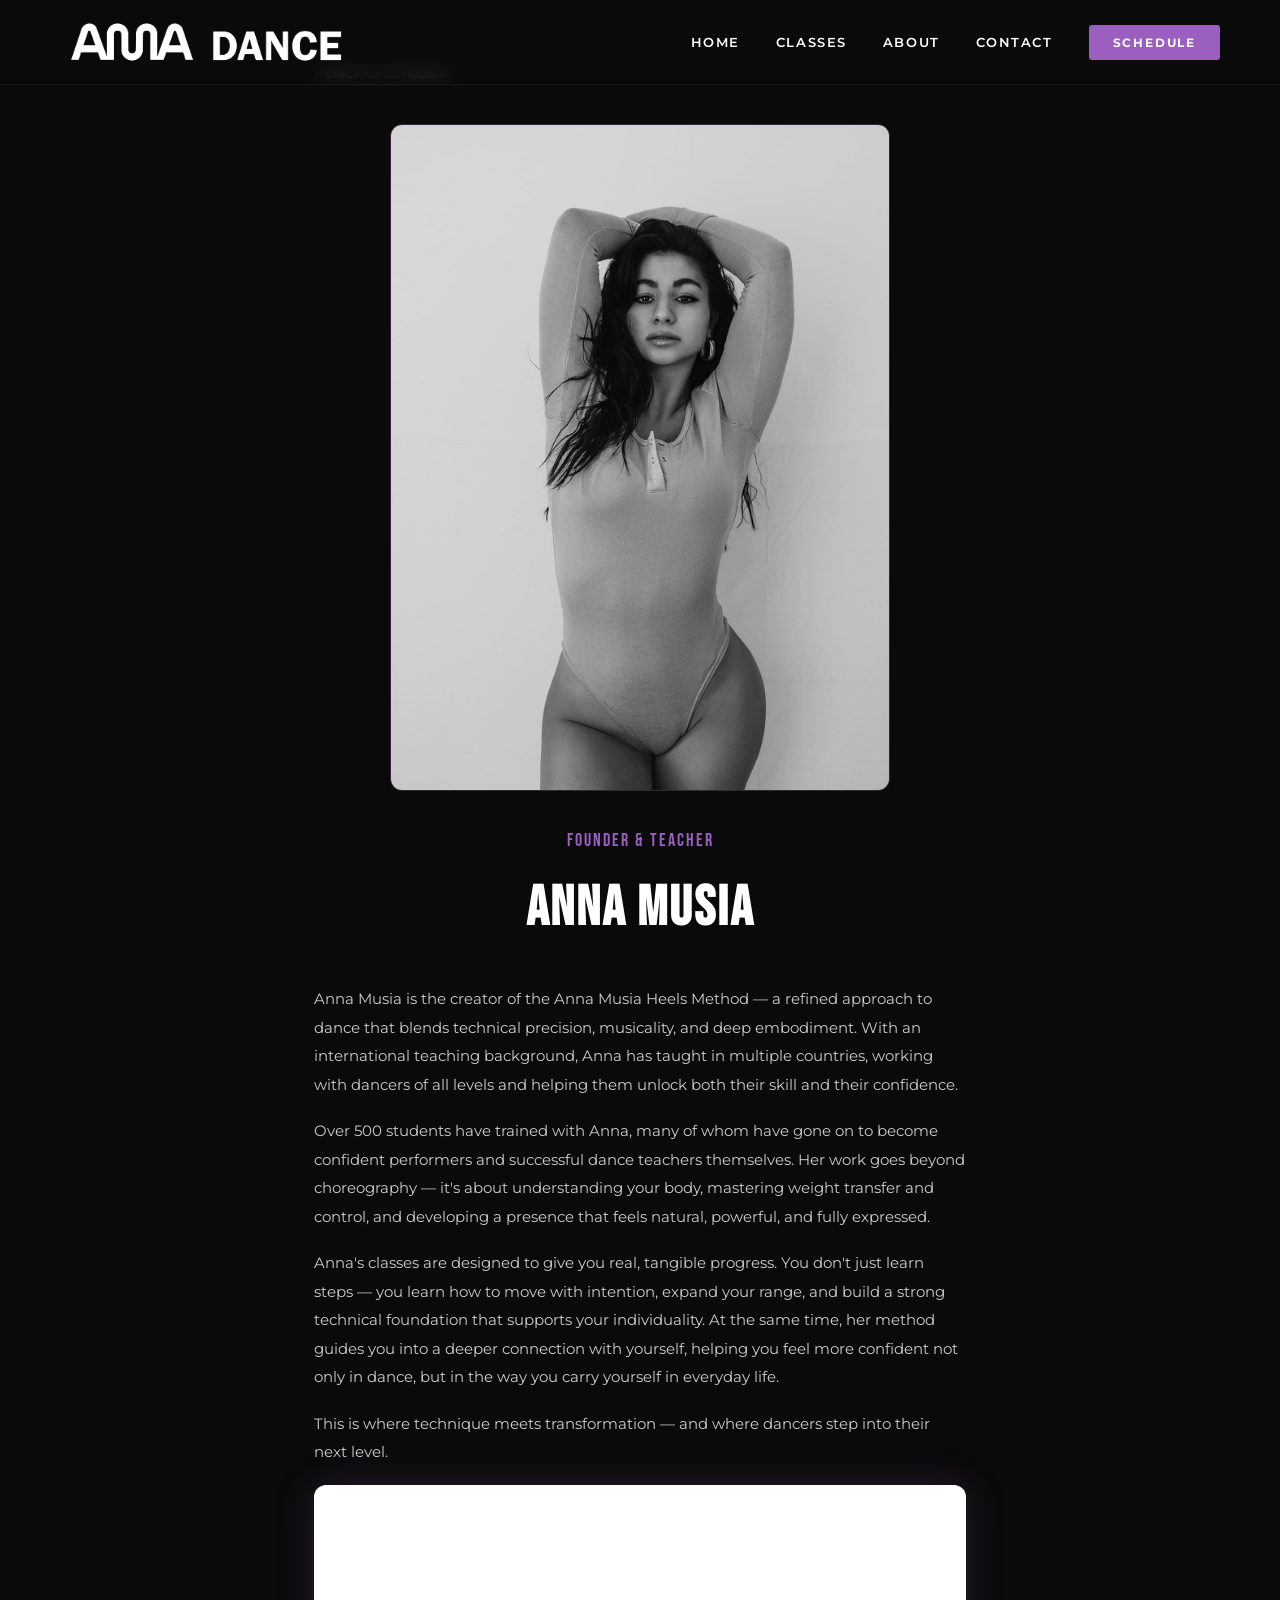
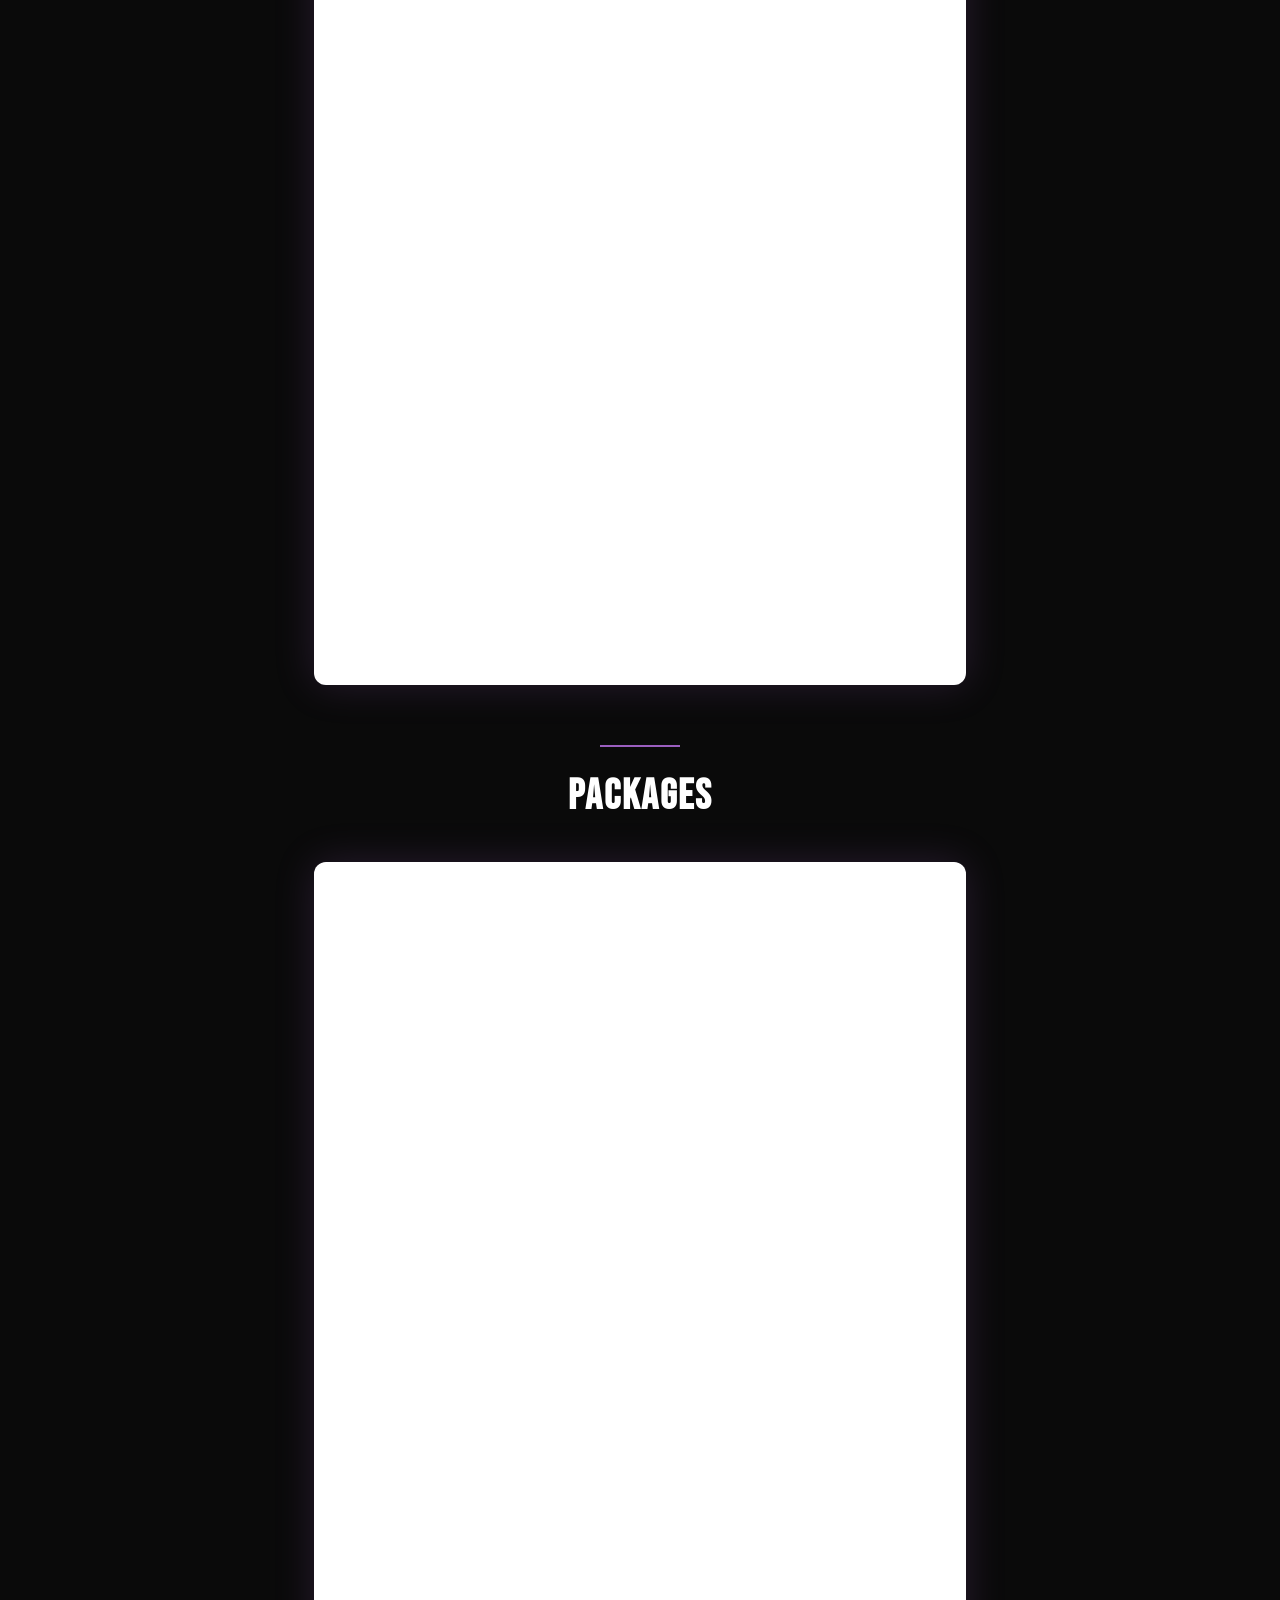
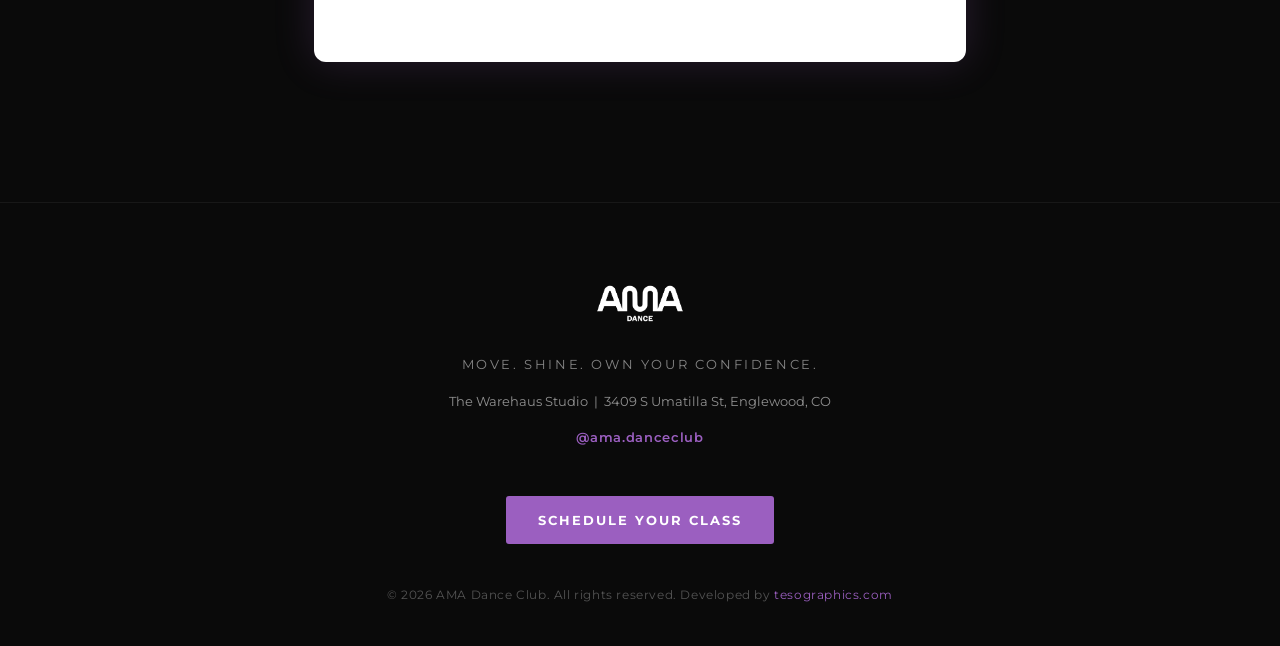
<file: anna.html>
<!DOCTYPE html>
<html lang="en">
<head>
  <!-- Google tag (gtag.js) -->
  <script async src="https://www.googletagmanager.com/gtag/js?id=G-9VJ9X3PDHH"></script>
  <script>
    window.dataLayer = window.dataLayer || [];
    function gtag(){dataLayer.push(arguments);}
    gtag('js', new Date());
    gtag('config', 'G-9VJ9X3PDHH');
  </script>
  <meta charset="UTF-8" />
  <meta name="viewport" content="width=device-width, initial-scale=1.0" />
  <meta name="description" content="Anna Musia — Founder & Teacher at AMA Dance Club. Book your class in Englewood, CO." />
  <title>Anna Musia | AMA Dance</title>
  <link rel="icon" type="image/png" href="assets/AMA LOGO WHITE.png" />
  <link rel="preconnect" href="https://fonts.googleapis.com" />
  <link rel="preconnect" href="https://fonts.gstatic.com" crossorigin />
  <link href="https://fonts.googleapis.com/css2?family=Bebas+Neue&family=Montserrat:wght@300;400;500;600;700&display=swap" rel="stylesheet" />
  <link rel="stylesheet" href="css/style.css" />
  <style>
    body { background: #0a0a0a; }
    .teacher-page {
      max-width: 700px;
      margin: 0 auto;
      padding: 60px 24px 80px;
    }
    .teacher-back {
      display: inline-block;
      font-family: 'Montserrat', sans-serif;
      font-size: 14px;
      color: #fff;
      text-decoration: none;
      margin-bottom: 40px;
      opacity: 0.7;
      transition: opacity 0.2s;
    }
    .teacher-back:hover { opacity: 1; }
    .teacher-page-photo {
      width: 100%;
      max-width: 500px;
      display: block;
      margin: 0 auto 36px;
      border-radius: 12px;
      object-fit: cover;
      object-position: center top;
      aspect-ratio: 3 / 4;
      border: 1px solid rgba(155, 95, 192, 0.3);
    }
    .teacher-page-label {
      font-family: 'Bebas Neue', sans-serif;
      color: #9b5fc0;
      font-size: 18px;
      letter-spacing: 2px;
      margin: 0 0 8px;
      text-align: center;
    }
    .teacher-page-name {
      font-family: 'Bebas Neue', sans-serif;
      color: #fff;
      font-size: 56px;
      margin: 0 0 32px;
      text-align: center;
      letter-spacing: 2px;
    }
    .teacher-page-bio {
      font-family: 'Montserrat', sans-serif;
      color: #ccc;
      font-size: 15px;
      line-height: 1.9;
      margin: 0 0 18px;
    }
    .teacher-page-divider {
      width: 80px;
      height: 2px;
      background: #9b5fc0;
      margin: 48px auto 16px;
    }
    .teacher-page-section-title {
      font-family: 'Bebas Neue', sans-serif;
      color: #fff;
      font-size: 42px;
      text-align: center;
      margin: 0 0 32px;
      letter-spacing: 2px;
    }
    .embed-wrap {
      background: #fff;
      border-radius: 12px;
      overflow: hidden;
      box-shadow: 0 0 40px rgba(155, 95, 192, 0.2);
      margin-bottom: 60px;
    }
    @media (max-width: 640px) {
      .teacher-page-name { font-size: 40px; }
      .teacher-page-section-title { font-size: 32px; }
    }
  </style>
</head>
<body>

  <!-- NAVBAR -->
  <nav class="navbar" id="navbar">
    <a class="nav-logo" href="index.html">
      <img src="assets/AMA LOGO WHITE 1line.png" alt="AMA Dance" class="logo-desktop">
      <img src="assets/AMA LOGO WHITE.png" alt="AMA Dance" class="logo-mobile">
    </a>
    <ul class="nav-links" id="navLinks">
      <li><a href="index.html#home">Home</a></li>
      <li><a href="index.html#classes">Classes</a></li>
      <li><a href="index.html#about">About</a></li>
      <li><a href="index.html#contact">Contact</a></li>
      <li><a href="schedule.html" class="btn-schedule">Schedule</a></li>
    </ul>
    <div class="hamburger" id="hamburger" aria-label="Open menu" role="button" tabindex="0">
      <span></span>
      <span></span>
      <span></span>
    </div>
  </nav>

  <!-- CONTENT -->
  <div class="teacher-page">
    <a href="schedule.html" class="teacher-back">← Back to Schedule</a>

    <img src="assets/media/founder-a.jpeg" alt="Anna Musia" class="teacher-page-photo" />

    <p class="teacher-page-label">FOUNDER &amp; TEACHER</p>
    <h1 class="teacher-page-name">ANNA MUSIA</h1>

    <p class="teacher-page-bio">Anna Musia is the creator of the Anna Musia Heels Method — a refined approach to dance that blends technical precision, musicality, and deep embodiment. With an international teaching background, Anna has taught in multiple countries, working with dancers of all levels and helping them unlock both their skill and their confidence.</p>
    <p class="teacher-page-bio">Over 500 students have trained with Anna, many of whom have gone on to become confident performers and successful dance teachers themselves. Her work goes beyond choreography — it's about understanding your body, mastering weight transfer and control, and developing a presence that feels natural, powerful, and fully expressed.</p>
    <p class="teacher-page-bio">Anna's classes are designed to give you real, tangible progress. You don't just learn steps — you learn how to move with intention, expand your range, and build a strong technical foundation that supports your individuality. At the same time, her method guides you into a deeper connection with yourself, helping you feel more confident not only in dance, but in the way you carry yourself in everyday life.</p>
    <p class="teacher-page-bio">This is where technique meets transformation — and where dancers step into their next level.</p>

    <div class="embed-wrap">
      <iframe src="https://app.acuityscheduling.com/schedule.php?owner=38495537&calendarID=13605574&ref=embedded_csp" title="Schedule Appointment" width="100%" height="800" frameBorder="0" allow="payment" style="display:block;"></iframe>
      <script src="https://embed.acuityscheduling.com/js/embed.js" type="text/javascript"></script>
    </div>

    <div class="teacher-page-divider"></div>
    <h2 class="teacher-page-section-title">PACKAGES</h2>
    <div class="embed-wrap">
      <iframe src="https://app.acuityscheduling.com/catalog.php?owner=38495537" width="100%" height="800" frameBorder="0" allow="payment" style="display:block;"></iframe>
      <script src="https://embed.acuityscheduling.com/js/embed.js" type="text/javascript"></script>
    </div>
  </div>

  <!-- FOOTER -->
  <footer class="footer">
    <img src="assets/AMA LOGO WHITE.png" alt="AMA Dance" class="footer-logo" />
    <p class="footer-tagline">Move. Shine. Own Your Confidence.</p>
    <p class="footer-location">The Warehaus Studio &nbsp;|&nbsp; 3409 S Umatilla St, Englewood, CO</p>
    <a href="https://www.instagram.com/ama.danceclub/" target="_blank" rel="noopener noreferrer" class="footer-ig">@ama.danceclub</a>
    <br />
    <a href="schedule.html" class="btn btn-primary" style="margin-top:20px;">Schedule Your Class</a>
    <p class="footer-copy">© 2026 AMA Dance Club. All rights reserved. Developed by <a href="https://tesographics.com" target="_blank" rel="noopener noreferrer" style="color:#9b5fc0;">tesographics.com</a></p>
  </footer>

  <script src="js/main.js"></script>
</body>
</html>
</file>
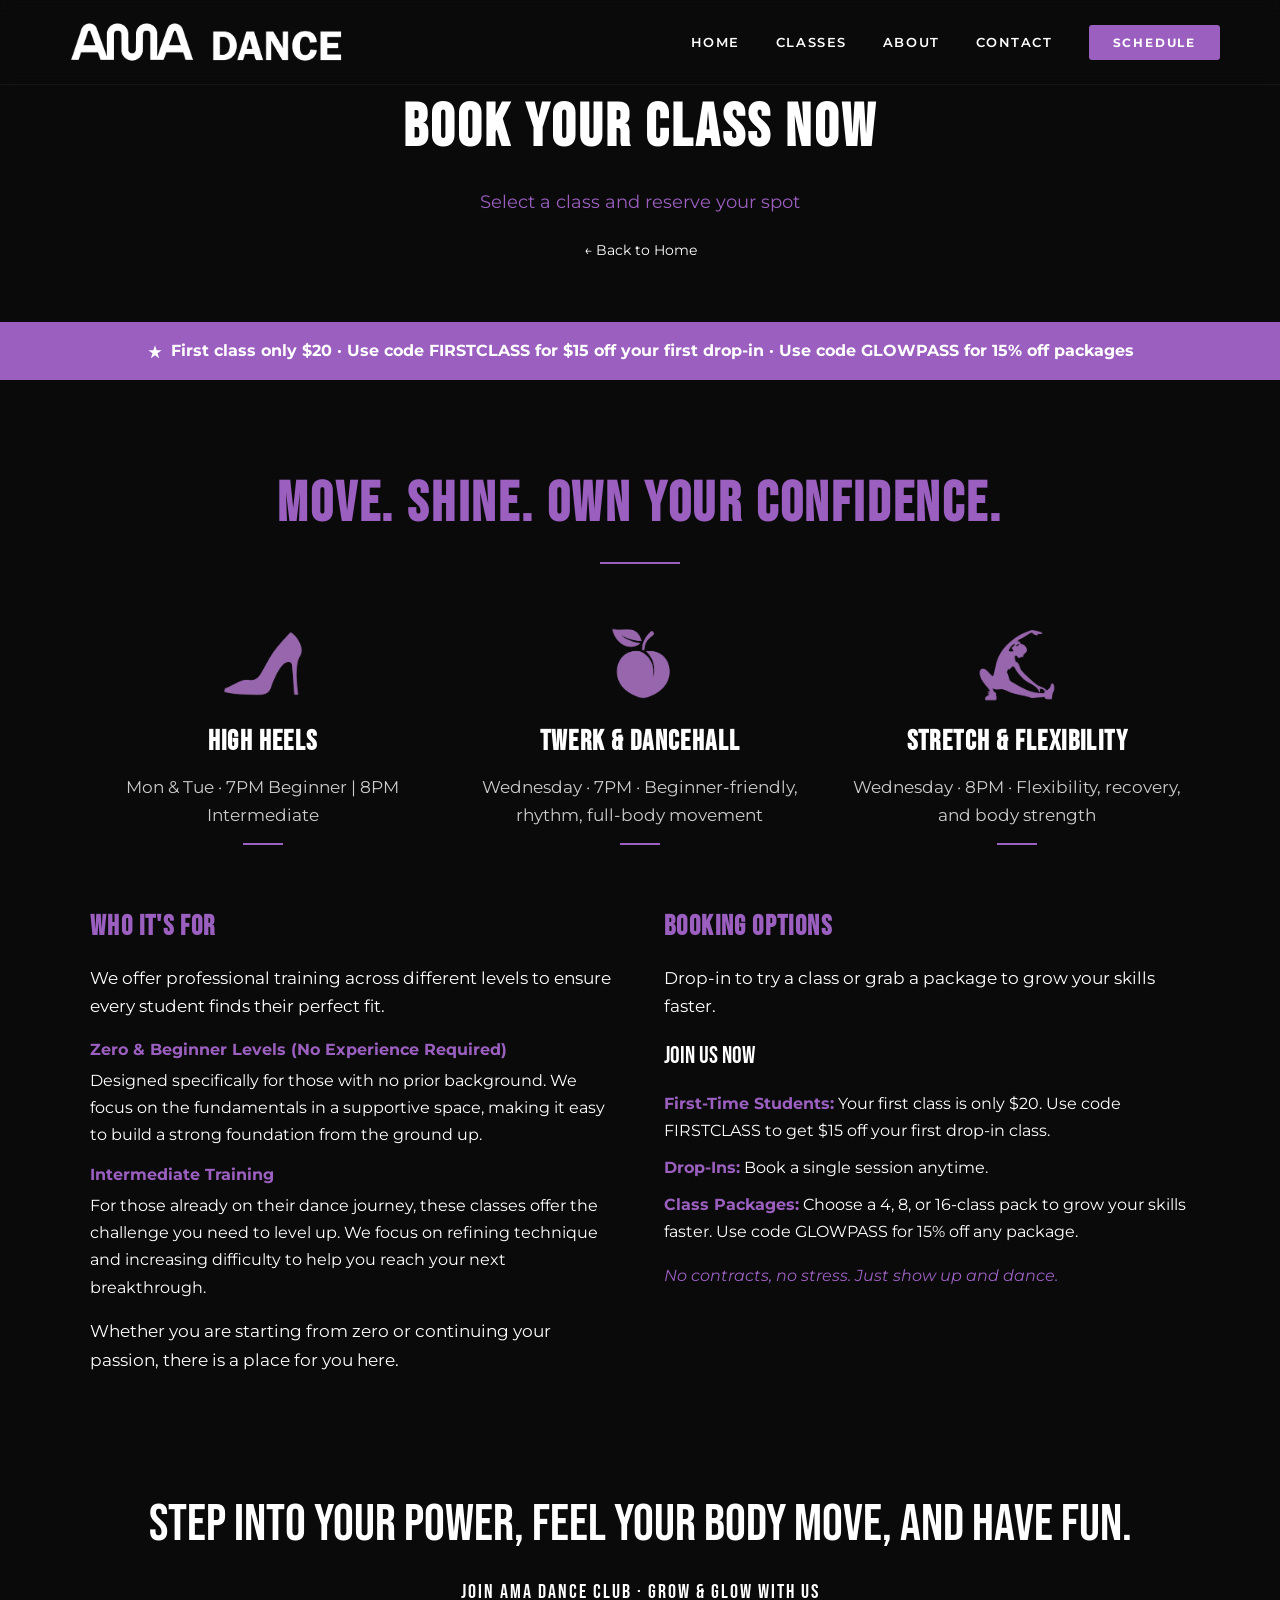
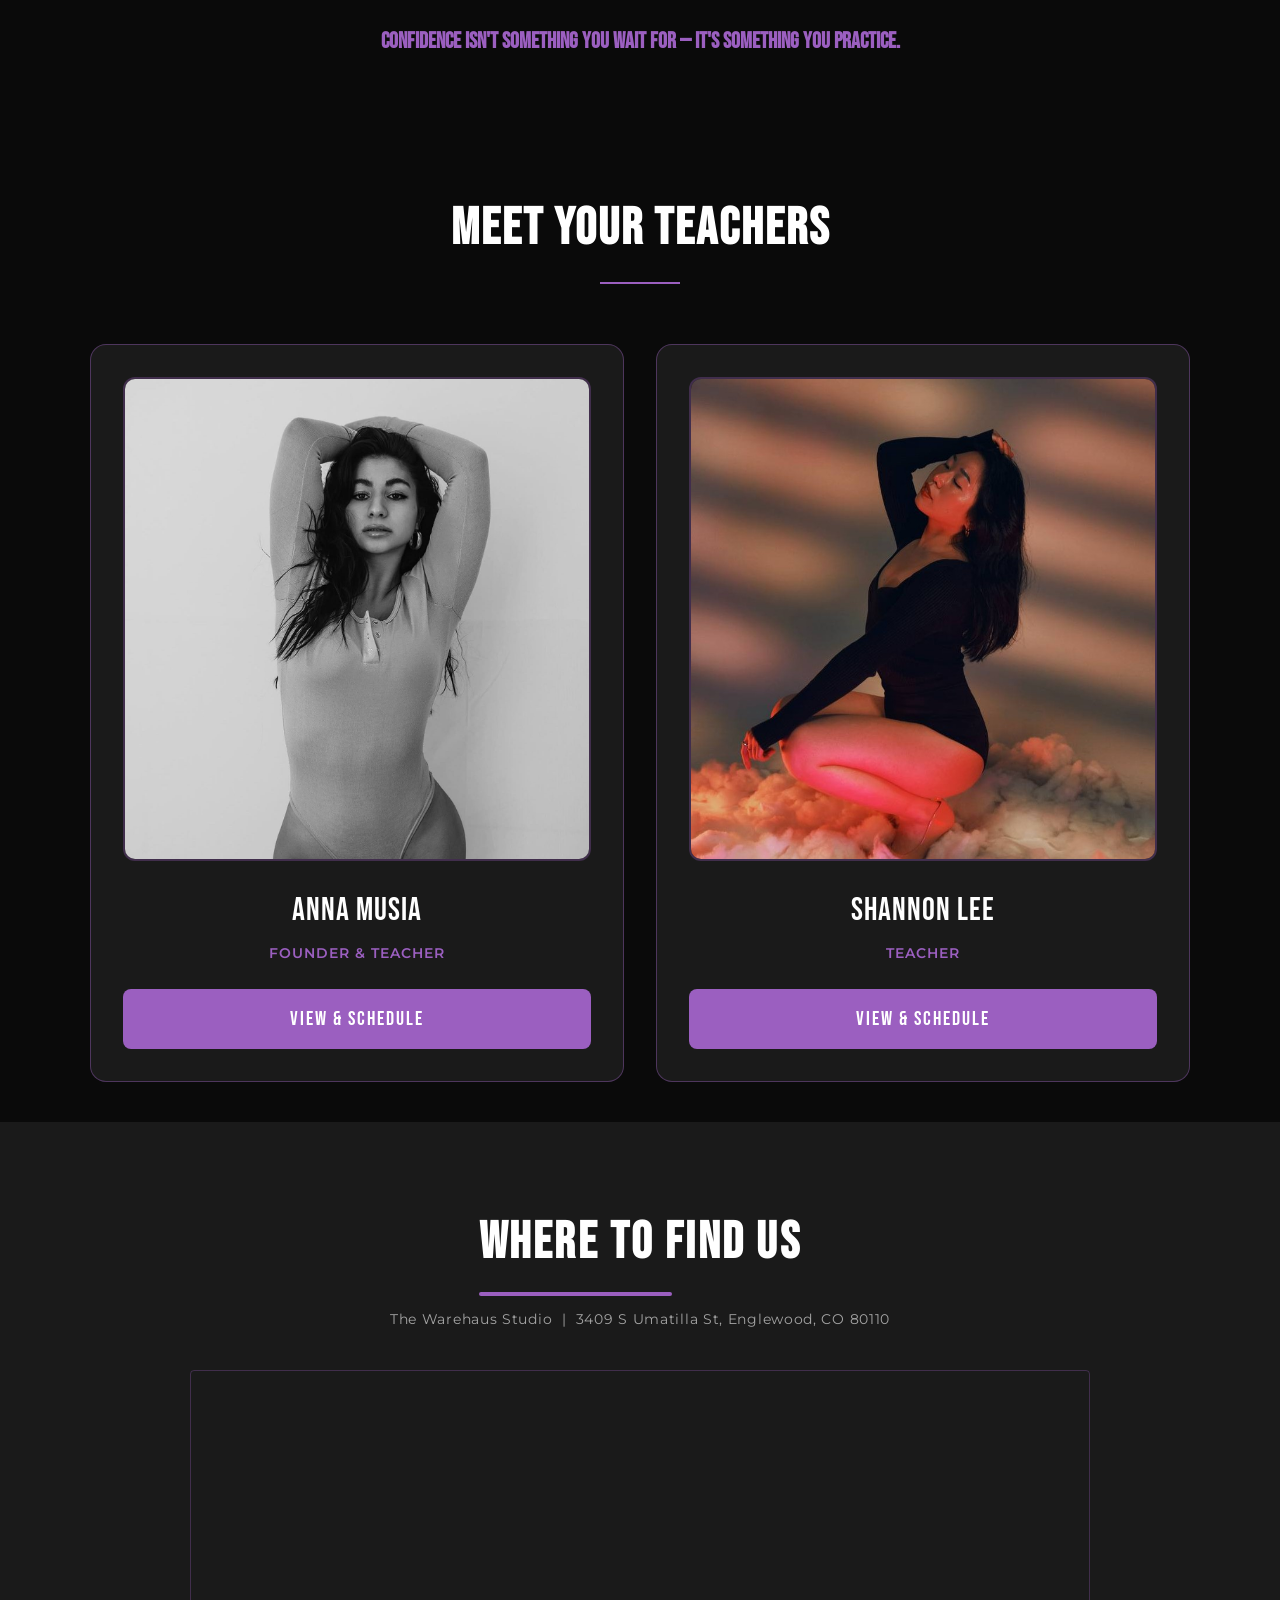
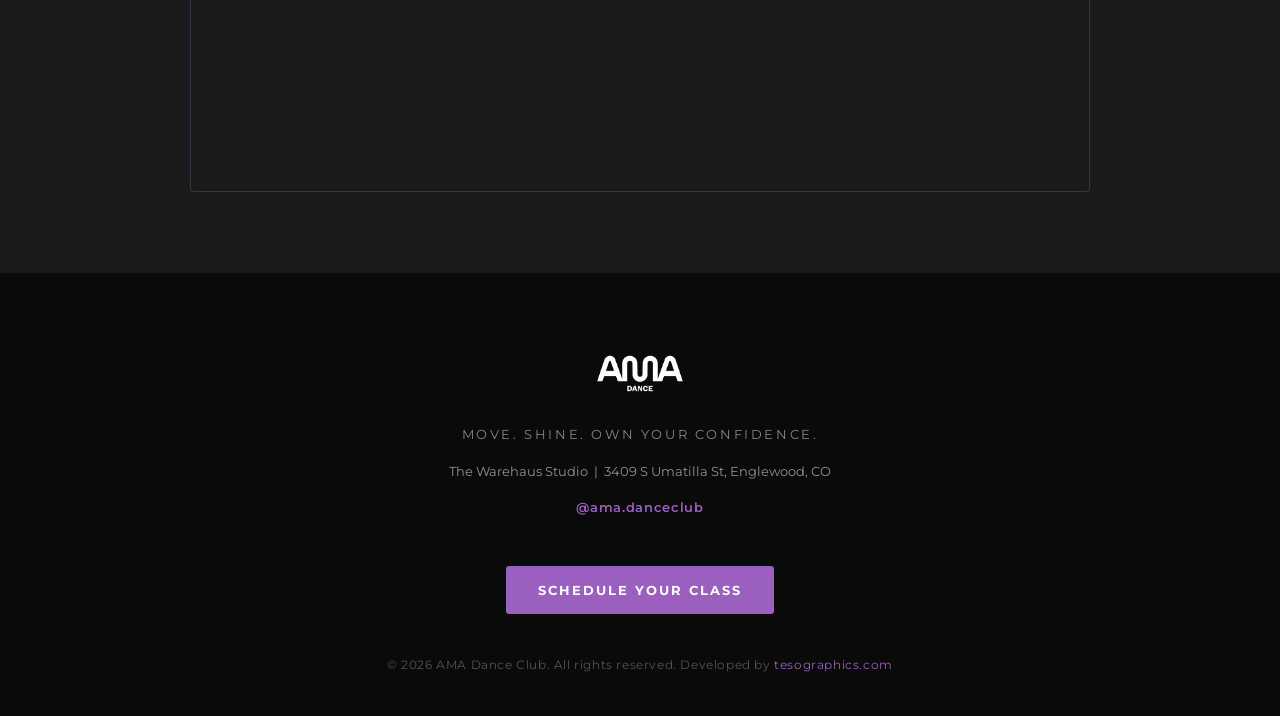
<file: schedule.html>
<!DOCTYPE html>
<html lang="en">
<head>
  <!-- Google tag (gtag.js) -->
  <script async src="https://www.googletagmanager.com/gtag/js?id=G-9VJ9X3PDHH"></script>
  <script>
    window.dataLayer = window.dataLayer || [];
    function gtag(){dataLayer.push(arguments);}
    gtag('js', new Date());
    gtag('config', 'G-9VJ9X3PDHH');
  </script>
  <meta charset="UTF-8" />
  <meta name="viewport" content="width=device-width, initial-scale=1.0" />
  <meta name="description" content="AMA Dance Schedule & Pricing — Book your High Heels, Twerk, Dancehall or Stretch class in Englewood, CO." />
  <title>Schedule & Pricing | AMA Dance</title>
  <link rel="icon" type="image/png" href="assets/AMA LOGO WHITE.png" />
  <link rel="preconnect" href="https://fonts.googleapis.com" />
  <link rel="preconnect" href="https://fonts.gstatic.com" crossorigin />
  <link href="https://fonts.googleapis.com/css2?family=Bebas+Neue&family=Montserrat:wght@300;400;500;600;700&display=swap" rel="stylesheet" />
  <link rel="stylesheet" href="css/style.css" />
</head>
<body>

  <!-- ========================
       NAVBAR
  ========================= -->
  <nav class="navbar" id="navbar">
    <a class="nav-logo" href="index.html">
      <img src="assets/AMA LOGO WHITE 1line.png" alt="AMA Dance" class="logo-desktop">
      <img src="assets/AMA LOGO WHITE.png" alt="AMA Dance" class="logo-mobile">
    </a>
    <ul class="nav-links" id="navLinks">
      <li><a href="index.html#home">Home</a></li>
      <li><a href="index.html#classes">Classes</a></li>
      <li><a href="index.html#about">About</a></li>
      <li><a href="index.html#contact">Contact</a></li>
      <li><a href="schedule.html" class="btn-schedule">Schedule</a></li>
    </ul>
    <div class="hamburger" id="hamburger" aria-label="Open menu" role="button" tabindex="0">
      <span></span>
      <span></span>
      <span></span>
    </div>
  </nav>

  <!-- ========================
       HERO SECTION
  ========================= -->
  <div style="background:#0a0a0a; text-align:center; padding:80px 20px 60px;">
    <h1 style="font-family:'Bebas Neue',sans-serif; color:#fff; font-size:60px; margin:0 0 12px;">BOOK YOUR CLASS NOW</h1>
    <p style="font-family:'Montserrat',sans-serif; color:#9b5fc0; font-size:18px; margin:0 0 20px;">Select a class and reserve your spot</p>
    <a href="index.html" style="font-family:'Montserrat',sans-serif; color:#fff; font-size:14px; text-decoration:none;">← Back to Home</a>
  </div>

  <!-- ========================
       PROMO BANNER
  ========================= -->
  <div style="background:#9b5fc0; text-align:center; padding:16px 20px;">
    <p style="font-family:'Montserrat',sans-serif; color:#fff; font-weight:700; font-size:16px; margin:0;"><svg xmlns="http://www.w3.org/2000/svg" viewBox="0 0 24 24" width="16" height="16" fill="white" style="vertical-align:middle; margin-right:8px;">
  <path d="M12 2l2.4 7.4H22l-6.2 4.5 2.4 7.4L12 17l-6.2 4.3 2.4-7.4L2 9.4h7.6z"/>
</svg>First class only $20 · Use code FIRSTCLASS for $15 off your first drop-in · Use code GLOWPASS for 15% off packages</p>
  </div>

  <!-- ========================
       INFO SECTION
  ========================= -->
  <style>
    .info-tagline { font-size: 56px; }
    .info-col-title { font-size: 28px; }
    .info-col-body { font-size: 17px; }
    .info-row3-title { font-size: 28px; }
    .info-row3-body { font-size: 17px; }
    .info-closing-large { font-size: 52px; }
    @media (max-width: 640px) {
      .info-tagline { font-size: 36px; }
      .info-col-title { font-size: 22px; }
      .info-col-body { font-size: 15px; }
      .info-row3-title { font-size: 22px; }
      .info-row3-body { font-size: 15px; }
      .info-closing-large { font-size: 32px; }
    }
  </style>

  <section style="background:#0a0a0a; padding:80px 40px;">
    <div style="max-width:1100px; margin:0 auto;">

      <!-- Row 1: Tagline -->
      <div style="text-align:center; margin-bottom:60px;">
        <h2 class="info-tagline" style="font-family:'Bebas Neue',sans-serif; color:#9b5fc0; margin:0 0 12px;">Move. Shine. Own Your Confidence.</h2>
        <div style="width:80px; height:2px; background:#9b5fc0; margin:0 auto;"></div>
      </div>

      <!-- Row 2: Three class columns -->
      <div style="display:flex; gap:32px; margin-bottom:60px; flex-wrap:wrap;">

        <div style="flex:1; min-width:220px; text-align:center;">
          <div style="margin-bottom:16px; display:flex; justify-content:center;">
            <img src="assets/HIGH HEELS.png" alt="High Heels" class="class-icon">
          </div>
          <h3 class="info-col-title" style="font-family:'Bebas Neue',sans-serif; color:#fff; margin:0 0 10px;">HIGH HEELS</h3>
          <p class="info-col-body" style="font-family:'Montserrat',sans-serif; font-weight:400; color:#ccc; margin:0 0 14px;">Mon &amp; Tue · 7PM Beginner | 8PM Intermediate</p>
          <div style="width:40px; height:2px; background:#9b5fc0; margin:0 auto;"></div>
        </div>

        <div style="flex:1; min-width:220px; text-align:center;">
          <div style="margin-bottom:16px; display:flex; justify-content:center;">
            <img src="assets/TWERK & DANCEHALL.png" alt="Twerk and Dancehall" class="class-icon">
          </div>
          <h3 class="info-col-title" style="font-family:'Bebas Neue',sans-serif; color:#fff; margin:0 0 10px;">TWERK &amp; DANCEHALL</h3>
          <p class="info-col-body" style="font-family:'Montserrat',sans-serif; font-weight:400; color:#ccc; margin:0 0 14px;">Wednesday · 7PM · Beginner-friendly, rhythm, full-body movement</p>
          <div style="width:40px; height:2px; background:#9b5fc0; margin:0 auto;"></div>
        </div>

        <div style="flex:1; min-width:220px; text-align:center;">
          <div style="margin-bottom:16px; display:flex; justify-content:center;">
            <img src="assets/STRETCH & FLEXIBILITY.png" alt="Stretch and Flexibility" class="class-icon">
          </div>
          <h3 class="info-col-title" style="font-family:'Bebas Neue',sans-serif; color:#fff; margin:0 0 10px;">STRETCH &amp; FLEXIBILITY</h3>
          <p class="info-col-body" style="font-family:'Montserrat',sans-serif; font-weight:400; color:#ccc; margin:0 0 14px;">Wednesday · 8PM · Flexibility, recovery, and body strength</p>
          <div style="width:40px; height:2px; background:#9b5fc0; margin:0 auto;"></div>
        </div>

      </div>

      <!-- Row 3: Two columns -->
      <div style="display:flex; gap:48px; margin-bottom:60px; flex-wrap:wrap;">

        <div style="flex:1; min-width:240px;">
          <h4 class="info-row3-title" style="font-family:'Bebas Neue',sans-serif; color:#9b5fc0; margin:0 0 14px;">WHO IT'S FOR</h4>
          <p class="info-row3-body" style="font-family:'Montserrat',sans-serif; font-weight:400; color:#fff; line-height:1.7; margin:0 0 16px;">We offer professional training across different levels to ensure every student finds their perfect fit.</p>
          <ul style="list-style:none; padding:0; margin:0 0 16px;">
            <li style="margin-bottom:14px;">
              <span style="font-family:'Montserrat',sans-serif; font-weight:700; color:#9b5fc0;">Zero &amp; Beginner Levels (No Experience Required)</span>
              <p style="font-family:'Montserrat',sans-serif; font-weight:400; color:#fff; line-height:1.7; margin:4px 0 0;">Designed specifically for those with no prior background. We focus on the fundamentals in a supportive space, making it easy to build a strong foundation from the ground up.</p>
            </li>
            <li style="margin-bottom:14px;">
              <span style="font-family:'Montserrat',sans-serif; font-weight:700; color:#9b5fc0;">Intermediate Training</span>
              <p style="font-family:'Montserrat',sans-serif; font-weight:400; color:#fff; line-height:1.7; margin:4px 0 0;">For those already on their dance journey, these classes offer the challenge you need to level up. We focus on refining technique and increasing difficulty to help you reach your next breakthrough.</p>
            </li>
          </ul>
          <p class="info-row3-body" style="font-family:'Montserrat',sans-serif; font-weight:400; color:#fff; line-height:1.7; margin:0;">Whether you are starting from zero or continuing your passion, there is a place for you here.</p>
        </div>

        <div style="flex:1; min-width:240px;">
          <h4 class="info-row3-title" style="font-family:'Bebas Neue',sans-serif; color:#9b5fc0; margin:0 0 14px;">BOOKING OPTIONS</h4>
          <p class="info-row3-body" style="font-family:'Montserrat',sans-serif; font-weight:400; color:#fff; line-height:1.7; margin:0 0 16px;">Drop-in to try a class or grab a package to grow your skills faster.</p>
          <p style="font-family:'Bebas Neue',sans-serif; color:#fff; font-size:24px; margin:0 0 14px;">JOIN US NOW</p>
          <ul style="list-style:none; padding:0; margin:0 0 16px;">
            <li style="margin-bottom:10px; font-family:'Montserrat',sans-serif; color:#fff; line-height:1.7;">
              <span style="font-weight:700; color:#9b5fc0;">First-Time Students:</span> Your first class is only $20. Use code FIRSTCLASS to get $15 off your first drop-in class.
            </li>
            <li style="margin-bottom:10px; font-family:'Montserrat',sans-serif; color:#fff; line-height:1.7;">
              <span style="font-weight:700; color:#9b5fc0;">Drop-Ins:</span> Book a single session anytime.
            </li>
            <li style="margin-bottom:10px; font-family:'Montserrat',sans-serif; color:#fff; line-height:1.7;">
              <span style="font-weight:700; color:#9b5fc0;">Class Packages:</span> Choose a 4, 8, or 16-class pack to grow your skills faster. Use code GLOWPASS for 15% off any package.
            </li>
          </ul>
          <p style="font-family:'Montserrat',sans-serif; font-style:italic; color:#9b5fc0; line-height:1.7; margin:0;">No contracts, no stress. Just show up and dance.</p>
        </div>

      </div>

      <!-- Row 4: Closing statement -->
      <div style="background:#0a0a0a; text-align:center; padding:48px 20px; margin:0 -40px -80px;">
        <p class="info-closing-large" style="font-family:'Bebas Neue',sans-serif; color:#fff; margin:0 0 10px;">Step into your power, feel your body move, and have fun.</p>
        <p style="font-family:'Bebas Neue',sans-serif; color:#fff; font-size:20px; letter-spacing:2px; margin:0 0 16px;">JOIN AMA DANCE CLUB · GROW &amp; GLOW WITH US</p>
        <p style="font-family:'Bebas Neue',sans-serif; color:#9b5fc0; font-size:22px; font-weight:700; margin:0;">CONFIDENCE ISN'T SOMETHING YOU WAIT FOR — IT'S SOMETHING YOU PRACTICE.</p>
      </div>

    </div>
  </section>

  <!-- ========================
       MEET YOUR TEACHERS
  ========================= -->
  <style>
    .teachers-section {
      background: #0a0a0a;
      padding: 80px 40px 40px;
    }
    .teachers-title {
      font-family: 'Bebas Neue', sans-serif;
      color: #fff;
      font-size: 52px;
      text-align: center;
      margin: 0 0 12px;
      letter-spacing: 2px;
    }
    .teachers-divider {
      width: 80px;
      height: 2px;
      background: #9b5fc0;
      margin: 0 auto 60px;
    }
    .teachers-grid {
      display: flex;
      gap: 32px;
      max-width: 1100px;
      margin: 0 auto;
      flex-wrap: wrap;
    }
    .teacher-card {
      flex: 1;
      min-width: 280px;
      background: #1a1a1a;
      border: 1px solid rgba(155, 95, 192, 0.4);
      border-radius: 16px;
      overflow: visible;
      display: flex;
      flex-direction: column;
    }
    .teacher-card-inner {
      padding: 32px;
    }
    .teacher-photo-wrap {
      width: 100%;
      overflow: hidden;
      border-radius: 12px;
      margin-bottom: 24px;
      border: 2px solid rgba(155, 95, 192, 0.3);
      transition: box-shadow 0.3s ease;
    }
    .teacher-photo-wrap:hover {
      box-shadow: 0 0 20px rgba(155, 95, 192, 0.5);
    }
    .teacher-photo-wrap img {
      width: 100%;
      height: 480px;
      object-fit: cover;
      object-position: center top;
      display: block;
    }
    .teacher-name {
      font-family: 'Bebas Neue', sans-serif;
      color: #fff;
      font-size: 32px;
      margin: 0 0 6px;
      letter-spacing: 1px;
      text-align: center;
    }
    .teacher-label {
      font-family: 'Montserrat', sans-serif;
      color: #9b5fc0;
      font-size: 14px;
      font-weight: 600;
      text-transform: uppercase;
      letter-spacing: 1px;
      margin: 0 0 20px;
      text-align: center;
    }
    .teacher-bio {
      font-family: 'Montserrat', sans-serif;
      color: #ccc;
      font-size: 14px;
      line-height: 1.8;
      margin: 0 0 12px;
    }
    .teacher-btn {
      display: block;
      width: 100%;
      padding: 14px;
      background: #9b5fc0;
      color: #fff;
      font-family: 'Bebas Neue', sans-serif;
      font-size: 20px;
      letter-spacing: 2px;
      text-align: center;
      border: none;
      border-radius: 8px;
      cursor: pointer;
      margin-top: 24px;
      text-decoration: none;
      transition: background 0.2s ease;
    }
    .teacher-btn:hover {
      background: #7d4aa0;
    }
    @media (max-width: 640px) {
      .teachers-section { padding: 60px 20px 30px; }
      .teachers-title { font-size: 36px; }
    }
  </style>

  <section class="teachers-section">
    <h2 class="teachers-title">MEET YOUR TEACHERS</h2>
    <div class="teachers-divider"></div>
    <div class="teachers-grid">

      <!-- Anna's Card -->
      <div class="teacher-card">
        <div class="teacher-card-inner">
          <div class="teacher-photo-wrap">
            <img src="assets/media/anna-teacher.jpeg" alt="Anna Musia" />
          </div>
          <p class="teacher-name">Anna Musia</p>
          <p class="teacher-label">Founder &amp; Teacher</p>
          <a href="anna.html" class="teacher-btn">VIEW &amp; SCHEDULE</a>
        </div>
      </div>

      <!-- Shannon's Card -->
      <div class="teacher-card">
        <div class="teacher-card-inner">
          <div class="teacher-photo-wrap">
            <img src="assets/media/shannon-lee.jpeg" alt="Shannon Lee" />
          </div>
          <p class="teacher-name">Shannon Lee</p>
          <p class="teacher-label">Teacher</p>
          <a href="shannon.html" class="teacher-btn">VIEW &amp; SCHEDULE</a>
        </div>
      </div>

    </div>
  </section>

  <!-- ========================
       LOCATION
  ========================= -->
  <section class="location-section fade-in">
    <h2 class="accent-underline">Where to Find Us</h2>
    <p class="location-address">The Warehaus Studio &nbsp;|&nbsp; 3409 S Umatilla St, Englewood, CO 80110</p>
    <div class="map-embed">
      <iframe
        src="https://www.google.com/maps/embed?pb=!1m18!1m12!1m3!1d3073.5!2d-104.9989!3d39.6461!2m3!1f0!2f0!3f0!3m2!1i1024!2i768!4f13.1!3m3!1m2!1s0x876c867857c26a61%3A0x5c1cd1ac7e0a0a5a!2s3409+S+Umatilla+St%2C+Englewood%2C+CO+80110!5e0!3m2!1sen!2sus!4v1"
        width="100%"
        height="400"
        style="border:0; border-radius:12px;"
        allowfullscreen=""
        loading="lazy"
        referrerpolicy="no-referrer-when-downgrade"
        title="The Warehaus Studio location">
      </iframe>
    </div>
  </section>

  <!-- ========================
       FOOTER
  ========================= -->
  <footer class="footer">
    <img src="assets/AMA LOGO WHITE.png" alt="AMA Dance" class="footer-logo" />
    <p class="footer-tagline">Move. Shine. Own Your Confidence.</p>
    <p class="footer-location">The Warehaus Studio &nbsp;|&nbsp; 3409 S Umatilla St, Englewood, CO</p>
    <a href="https://www.instagram.com/ama.danceclub/" target="_blank" rel="noopener noreferrer" class="footer-ig">@ama.danceclub</a>
    <br />
    <a href="schedule.html" class="btn btn-primary" style="margin-top:20px;">Schedule Your Class</a>
    <p class="footer-copy">© 2026 AMA Dance Club. All rights reserved. Developed by <a href="https://tesographics.com" target="_blank" rel="noopener noreferrer" style="color:#9b5fc0;">tesographics.com</a></p>
  </footer>

  <script src="js/main.js"></script>
</body>
</html>
</file>
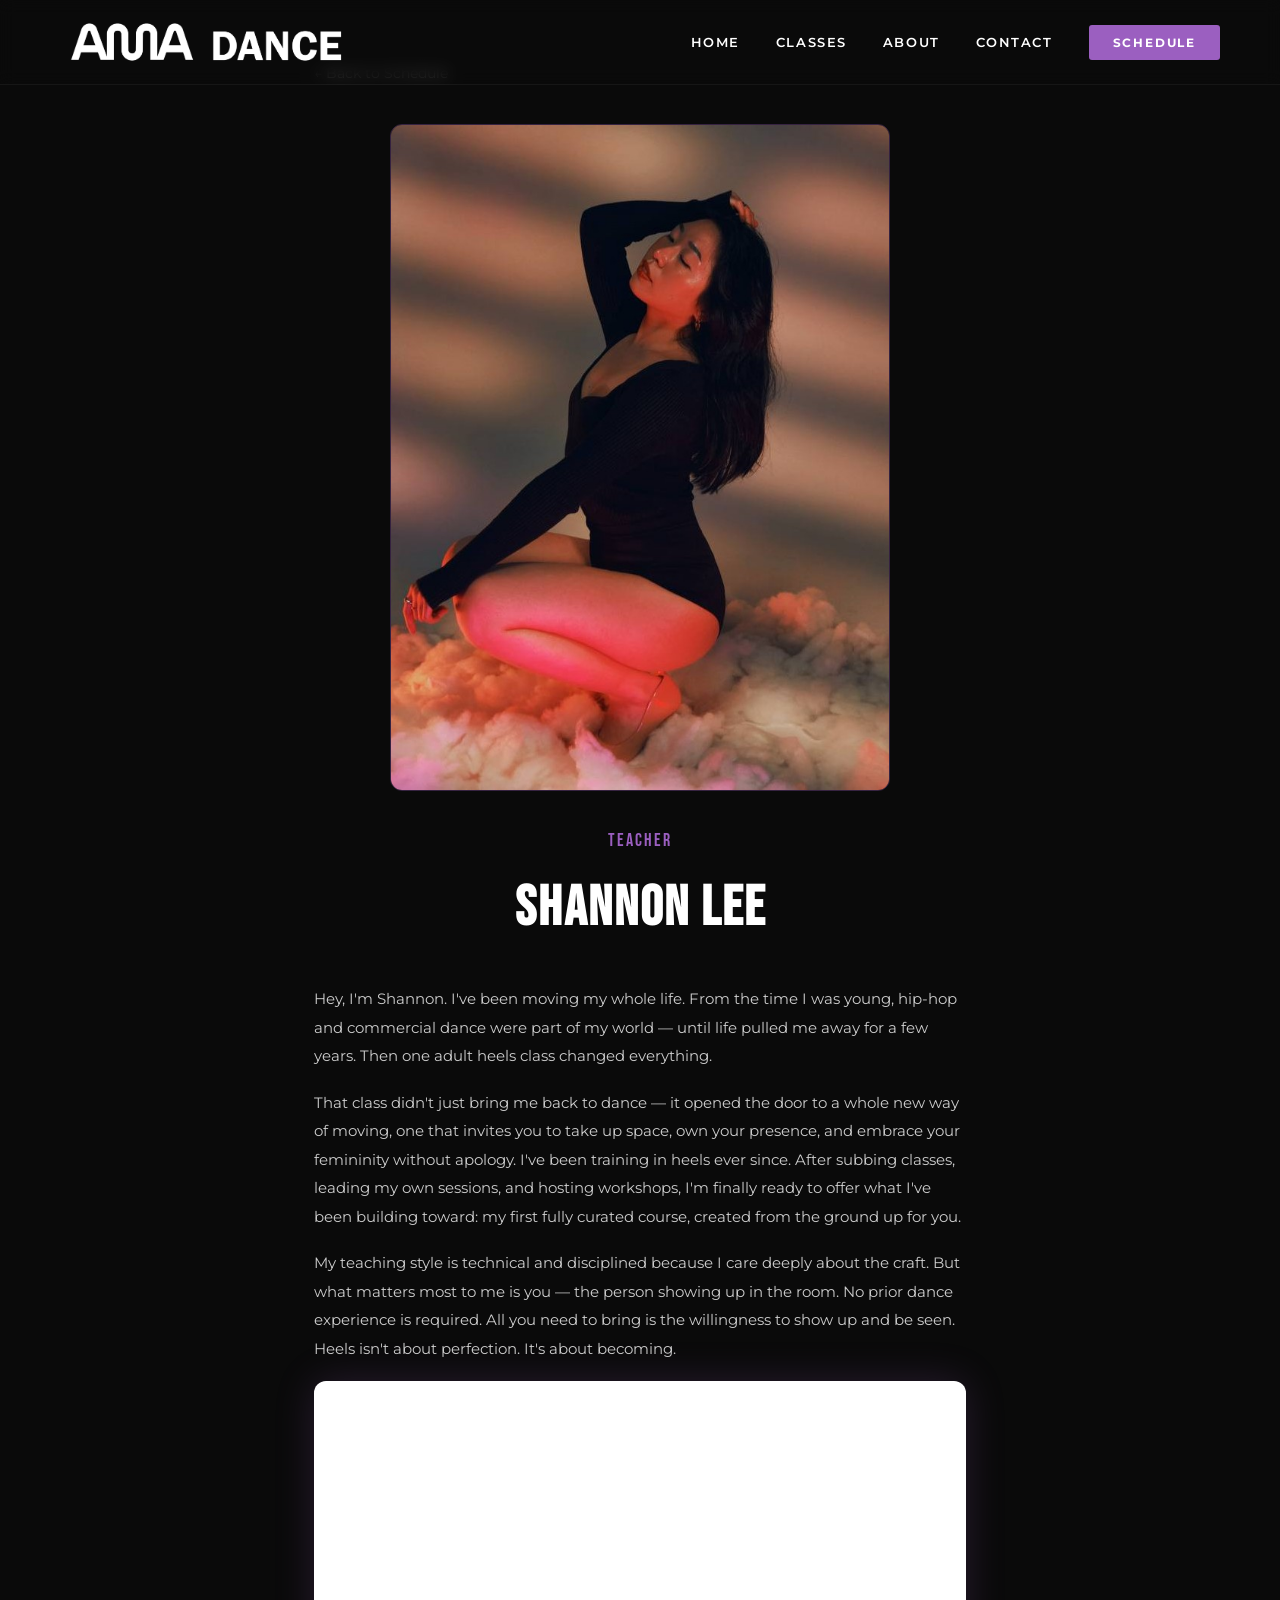
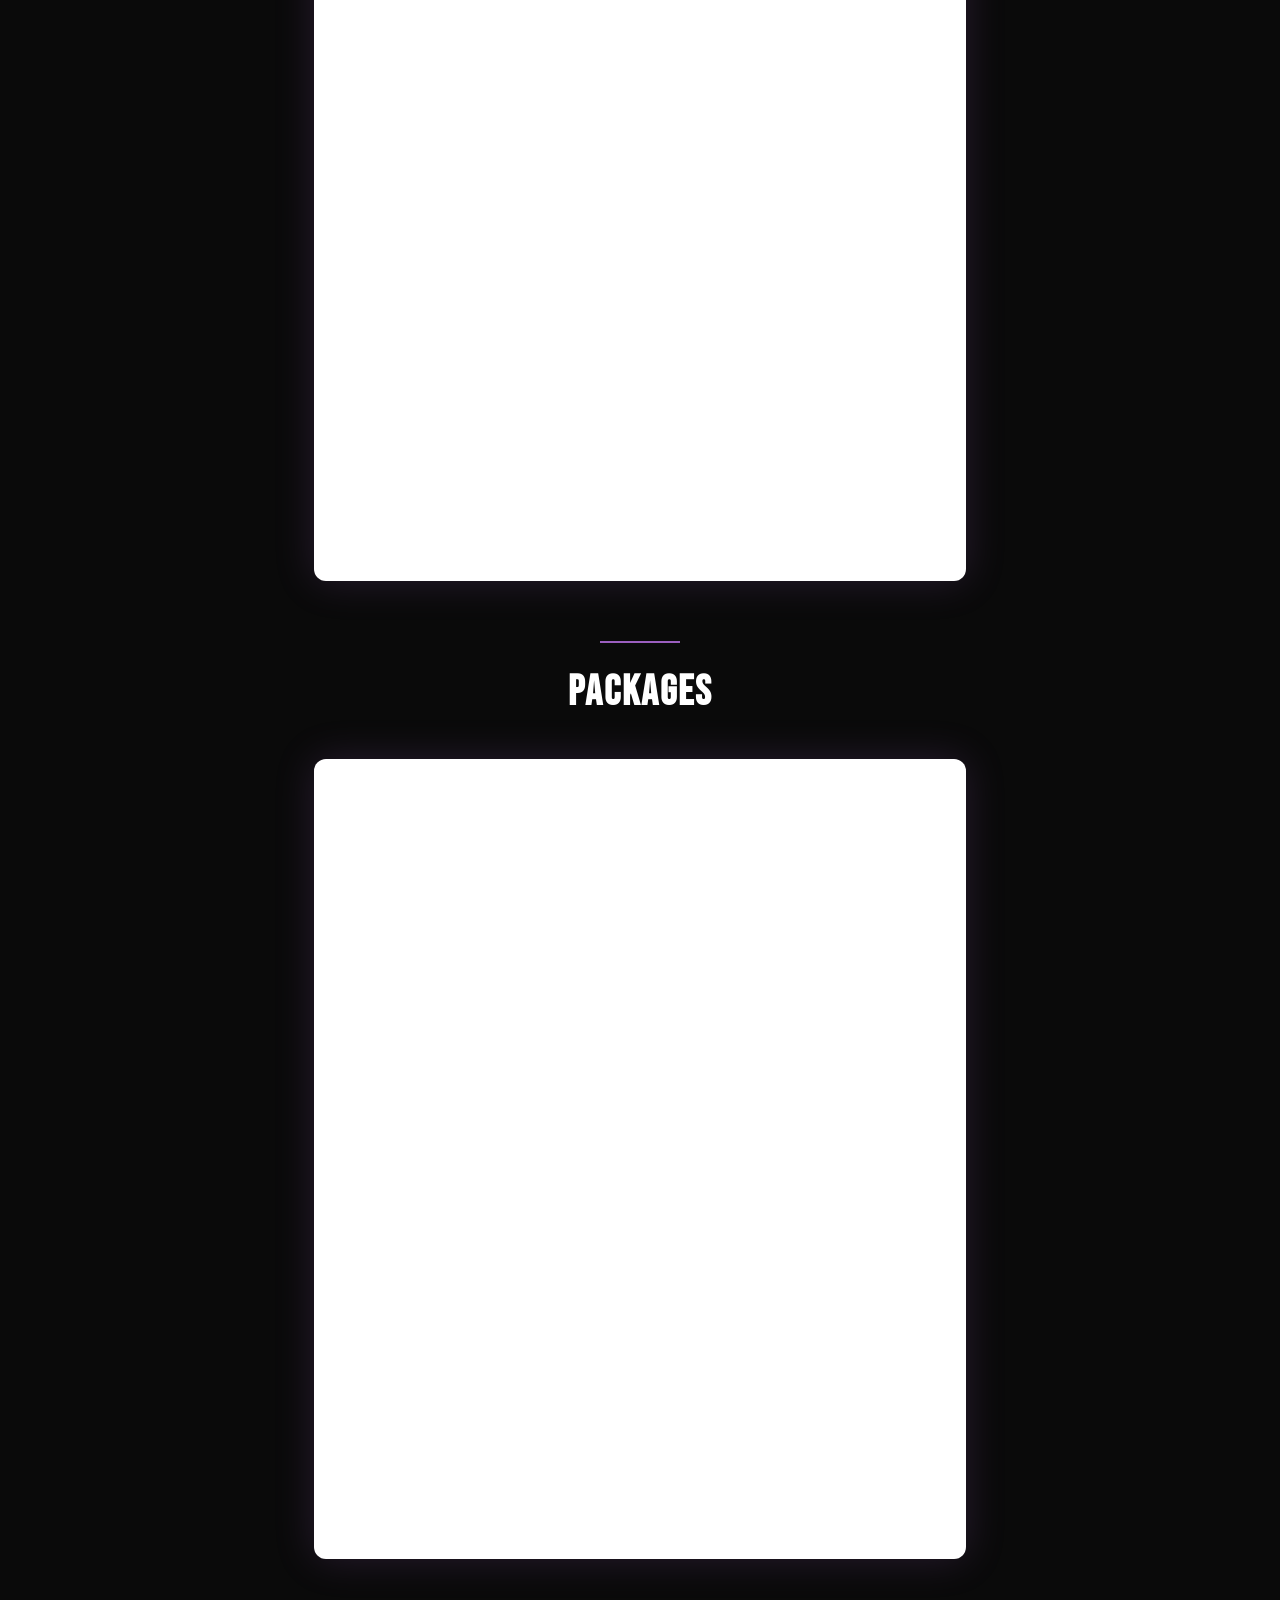
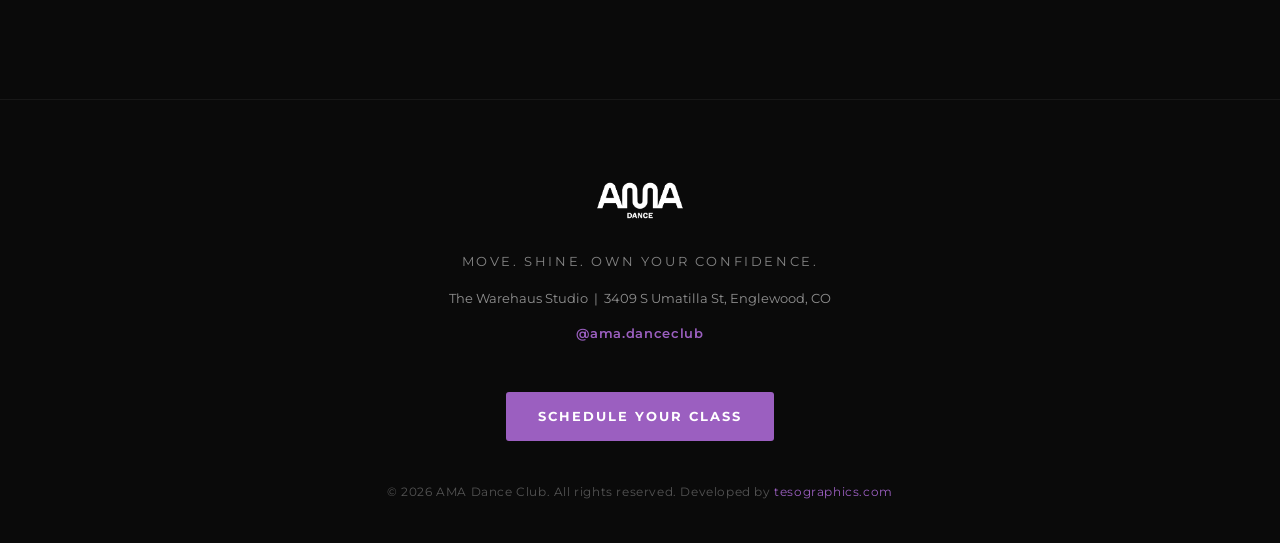
<file: shannon.html>
<!DOCTYPE html>
<html lang="en">
<head>
  <!-- Google tag (gtag.js) -->
  <script async src="https://www.googletagmanager.com/gtag/js?id=G-9VJ9X3PDHH"></script>
  <script>
    window.dataLayer = window.dataLayer || [];
    function gtag(){dataLayer.push(arguments);}
    gtag('js', new Date());
    gtag('config', 'G-9VJ9X3PDHH');
  </script>
  <meta charset="UTF-8" />
  <meta name="viewport" content="width=device-width, initial-scale=1.0" />
  <meta name="description" content="Shannon Lee — Teacher at AMA Dance Club. Book your class in Englewood, CO." />
  <title>Shannon Lee | AMA Dance</title>
  <link rel="icon" type="image/png" href="assets/AMA LOGO WHITE.png" />
  <link rel="preconnect" href="https://fonts.googleapis.com" />
  <link rel="preconnect" href="https://fonts.gstatic.com" crossorigin />
  <link href="https://fonts.googleapis.com/css2?family=Bebas+Neue&family=Montserrat:wght@300;400;500;600;700&display=swap" rel="stylesheet" />
  <link rel="stylesheet" href="css/style.css" />
  <style>
    body { background: #0a0a0a; }
    .teacher-page {
      max-width: 700px;
      margin: 0 auto;
      padding: 60px 24px 80px;
    }
    .teacher-back {
      display: inline-block;
      font-family: 'Montserrat', sans-serif;
      font-size: 14px;
      color: #fff;
      text-decoration: none;
      margin-bottom: 40px;
      opacity: 0.7;
      transition: opacity 0.2s;
    }
    .teacher-back:hover { opacity: 1; }
    .teacher-page-photo {
      width: 100%;
      max-width: 500px;
      display: block;
      margin: 0 auto 36px;
      border-radius: 12px;
      object-fit: cover;
      object-position: center top;
      aspect-ratio: 3 / 4;
      border: 1px solid rgba(155, 95, 192, 0.3);
    }
    .teacher-page-label {
      font-family: 'Bebas Neue', sans-serif;
      color: #9b5fc0;
      font-size: 18px;
      letter-spacing: 2px;
      margin: 0 0 8px;
      text-align: center;
    }
    .teacher-page-name {
      font-family: 'Bebas Neue', sans-serif;
      color: #fff;
      font-size: 56px;
      margin: 0 0 32px;
      text-align: center;
      letter-spacing: 2px;
    }
    .teacher-page-bio {
      font-family: 'Montserrat', sans-serif;
      color: #ccc;
      font-size: 15px;
      line-height: 1.9;
      margin: 0 0 18px;
    }
    .teacher-page-divider {
      width: 80px;
      height: 2px;
      background: #9b5fc0;
      margin: 48px auto 16px;
    }
    .teacher-page-section-title {
      font-family: 'Bebas Neue', sans-serif;
      color: #fff;
      font-size: 42px;
      text-align: center;
      margin: 0 0 32px;
      letter-spacing: 2px;
    }
    .embed-wrap {
      background: #fff;
      border-radius: 12px;
      overflow: hidden;
      box-shadow: 0 0 40px rgba(155, 95, 192, 0.2);
      margin-bottom: 60px;
    }
    @media (max-width: 640px) {
      .teacher-page-name { font-size: 40px; }
      .teacher-page-section-title { font-size: 32px; }
    }
  </style>
</head>
<body>

  <!-- NAVBAR -->
  <nav class="navbar" id="navbar">
    <a class="nav-logo" href="index.html">
      <img src="assets/AMA LOGO WHITE 1line.png" alt="AMA Dance" class="logo-desktop">
      <img src="assets/AMA LOGO WHITE.png" alt="AMA Dance" class="logo-mobile">
    </a>
    <ul class="nav-links" id="navLinks">
      <li><a href="index.html#home">Home</a></li>
      <li><a href="index.html#classes">Classes</a></li>
      <li><a href="index.html#about">About</a></li>
      <li><a href="index.html#contact">Contact</a></li>
      <li><a href="schedule.html" class="btn-schedule">Schedule</a></li>
    </ul>
    <div class="hamburger" id="hamburger" aria-label="Open menu" role="button" tabindex="0">
      <span></span>
      <span></span>
      <span></span>
    </div>
  </nav>

  <!-- CONTENT -->
  <div class="teacher-page">
    <a href="schedule.html" class="teacher-back">← Back to Schedule</a>

    <img src="assets/media/shannon-lee.jpeg" alt="Shannon Lee" class="teacher-page-photo" />

    <p class="teacher-page-label">TEACHER</p>
    <h1 class="teacher-page-name">SHANNON LEE</h1>

    <p class="teacher-page-bio">Hey, I'm Shannon. I've been moving my whole life. From the time I was young, hip-hop and commercial dance were part of my world — until life pulled me away for a few years. Then one adult heels class changed everything.</p>
    <p class="teacher-page-bio">That class didn't just bring me back to dance — it opened the door to a whole new way of moving, one that invites you to take up space, own your presence, and embrace your femininity without apology. I've been training in heels ever since. After subbing classes, leading my own sessions, and hosting workshops, I'm finally ready to offer what I've been building toward: my first fully curated course, created from the ground up for you.</p>
    <p class="teacher-page-bio">My teaching style is technical and disciplined because I care deeply about the craft. But what matters most to me is you — the person showing up in the room. No prior dance experience is required. All you need to bring is the willingness to show up and be seen. Heels isn't about perfection. It's about becoming.</p>

    <div class="embed-wrap">
      <iframe src="https://app.acuityscheduling.com/schedule.php?owner=38495537&calendarID=14054407&ref=embedded_csp" title="Schedule Appointment" width="100%" height="800" frameBorder="0" allow="payment" style="display:block;"></iframe>
      <script src="https://embed.acuityscheduling.com/js/embed.js" type="text/javascript"></script>
    </div>

    <div class="teacher-page-divider"></div>
    <h2 class="teacher-page-section-title">PACKAGES</h2>
    <div class="embed-wrap">
      <iframe src="https://app.acuityscheduling.com/catalog.php?owner=38495537" width="100%" height="800" frameBorder="0" allow="payment" style="display:block;"></iframe>
      <script src="https://embed.acuityscheduling.com/js/embed.js" type="text/javascript"></script>
    </div>
  </div>

  <!-- FOOTER -->
  <footer class="footer">
    <img src="assets/AMA LOGO WHITE.png" alt="AMA Dance" class="footer-logo" />
    <p class="footer-tagline">Move. Shine. Own Your Confidence.</p>
    <p class="footer-location">The Warehaus Studio &nbsp;|&nbsp; 3409 S Umatilla St, Englewood, CO</p>
    <a href="https://www.instagram.com/ama.danceclub/" target="_blank" rel="noopener noreferrer" class="footer-ig">@ama.danceclub</a>
    <br />
    <a href="schedule.html" class="btn btn-primary" style="margin-top:20px;">Schedule Your Class</a>
    <p class="footer-copy">© 2026 AMA Dance Club. All rights reserved. Developed by <a href="https://tesographics.com" target="_blank" rel="noopener noreferrer" style="color:#9b5fc0;">tesographics.com</a></p>
  </footer>

  <script src="js/main.js"></script>
</body>
</html>
</file>
<file: css/style.css>
/* ============================
   AMA DANCE — Global Styles
   ============================ */

@import url('https://fonts.googleapis.com/css2?family=Bebas+Neue&family=Montserrat:wght@300;400;500;600;700&display=swap');

:root {
  --bg-primary: #0a0a0a;
  --bg-secondary: #1a1a1a;
  --accent: #9b5fc0;
  --accent-glow: rgba(155, 95, 192, 0.4);
  --text: #ffffff;
  --text-muted: #aaaaaa;
  --transition: 0.3s ease;
}

*, *::before, *::after {
  margin: 0;
  padding: 0;
  box-sizing: border-box;
}

html {
  scroll-behavior: smooth;
}

body {
  background-color: var(--bg-primary);
  color: var(--text);
  font-family: 'Montserrat', sans-serif;
  font-size: 16px;
  line-height: 1.6;
  overflow-x: hidden;
}

h1, h2, h3, h4 {
  font-family: 'Bebas Neue', sans-serif;
  letter-spacing: 0.05em;
}

a {
  color: inherit;
  text-decoration: none;
}

img {
  max-width: 100%;
  display: block;
}

/* ============================
   NAVBAR
   ============================ */

.navbar {
  position: fixed;
  top: 0;
  left: 0;
  width: 100%;
  z-index: 1000;
  padding: 18px 60px;
  display: flex;
  align-items: center;
  justify-content: space-between;
  background: rgba(10, 10, 10, 0.6);
  backdrop-filter: blur(8px);
  -webkit-backdrop-filter: blur(8px);
  border-bottom: 1px solid rgba(255,255,255,0.05);
  transition: background var(--transition), padding var(--transition);
}

.navbar.scrolled {
  background: rgba(10, 10, 10, 0.95);
  padding: 12px 60px;
}

.nav-logo img {
  height: 48px;
  width: auto;
}

.nav-links {
  display: flex;
  align-items: center;
  gap: 36px;
  list-style: none;
}

.nav-links a {
  font-family: 'Montserrat', sans-serif;
  font-size: 13px;
  font-weight: 600;
  letter-spacing: 0.12em;
  text-transform: uppercase;
  color: var(--text);
  position: relative;
  transition: color var(--transition);
}

.nav-links a::after {
  content: '';
  position: absolute;
  bottom: -4px;
  left: 0;
  width: 0;
  height: 2px;
  background: var(--accent);
  transition: width var(--transition);
}

.nav-links a:hover {
  color: var(--accent);
}

.nav-links a:hover::after {
  width: 100%;
}

.btn-schedule {
  background: var(--accent);
  color: var(--text) !important;
  padding: 10px 24px;
  border-radius: 3px;
  font-size: 12px !important;
  font-weight: 700 !important;
  letter-spacing: 0.15em !important;
  transition: background var(--transition), box-shadow var(--transition) !important;
}

.btn-schedule::after {
  display: none !important;
}

.btn-schedule:hover {
  background: #b370d8 !important;
  box-shadow: 0 0 18px var(--accent-glow) !important;
}

/* Hamburger */
.hamburger {
  display: none;
  flex-direction: column;
  gap: 5px;
  cursor: pointer;
  padding: 4px;
}

.hamburger span {
  display: block;
  width: 26px;
  height: 2px;
  background: var(--text);
  border-radius: 2px;
  transition: transform var(--transition), opacity var(--transition);
}

.hamburger.active span:nth-child(1) {
  transform: translateY(7px) rotate(45deg);
}
.hamburger.active span:nth-child(2) {
  opacity: 0;
}
.hamburger.active span:nth-child(3) {
  transform: translateY(-7px) rotate(-45deg);
}

/* Mobile nav */
@media (max-width: 768px) {
  .navbar {
    padding: 16px 24px;
  }

  .navbar.scrolled {
    padding: 12px 24px;
  }

  .hamburger {
    display: flex;
  }

  .nav-links {
    position: fixed;
    top: 0;
    right: -100%;
    width: 260px;
    height: 100vh;
    background: #111111;
    flex-direction: column;
    justify-content: center;
    gap: 32px;
    transition: right 0.4s ease;
    border-left: 1px solid rgba(155,95,192,0.2);
    padding: 40px 32px;
  }

  .nav-links.open {
    right: 0;
  }

  .nav-links a {
    font-size: 15px;
  }
}

/* ============================
   BUTTONS
   ============================ */

.btn {
  display: inline-block;
  padding: 14px 32px;
  min-height: 48px;
  font-family: 'Montserrat', sans-serif;
  font-size: 13px;
  font-weight: 700;
  letter-spacing: 0.15em;
  text-transform: uppercase;
  border-radius: 3px;
  cursor: pointer;
  transition: all var(--transition);
  border: none;
  text-align: center;
  -webkit-tap-highlight-color: transparent;
}

.btn-primary {
  background: var(--accent);
  color: #fff;
}

.btn-primary:hover {
  background: #b370d8;
  box-shadow: 0 0 24px var(--accent-glow);
  transform: translateY(-2px);
}

.btn-outline {
  background: transparent;
  color: #fff;
  border: 2px solid rgba(255,255,255,0.75);
}

.btn-outline:hover {
  border-color: var(--accent);
  color: var(--accent);
  box-shadow: 0 0 18px var(--accent-glow);
  transform: translateY(-2px);
}

/* ============================
   SECTION SHARED
   ============================ */

section {
  padding: 100px 60px;
}

.section-label {
  font-family: 'Montserrat', sans-serif;
  font-size: 12px;
  font-weight: 700;
  letter-spacing: 0.25em;
  text-transform: uppercase;
  color: var(--accent);
  margin-bottom: 12px;
}

.section-title {
  font-family: 'Bebas Neue', sans-serif;
  font-size: clamp(40px, 6vw, 72px);
  line-height: 1.05;
  margin-bottom: 24px;
}

.accent-underline {
  display: inline-block;
  position: relative;
}

.accent-underline::after {
  content: '';
  display: block;
  width: 60%;
  height: 4px;
  background: var(--accent);
  margin-top: 8px;
  border-radius: 2px;
}

/* Fade-in animation */
.fade-in {
  opacity: 0;
  transform: translateY(30px);
  transition: opacity 0.7s ease, transform 0.7s ease;
}

.fade-in.visible {
  opacity: 1;
  transform: translateY(0);
}

@media (max-width: 768px) {
  section {
    padding: 70px 24px;
  }
}

/* ============================
   HERO
   ============================ */

.hero {
  position: relative;
  height: 100vh;
  min-height: 600px;
  display: flex;
  align-items: center;
  justify-content: center;
  text-align: center;
  overflow: hidden;
  padding: 0;
}

.hero-video {
  position: absolute;
  inset: 0;
  width: 100%;
  height: 100%;
  object-fit: cover;
  z-index: 0;
}

.hero-overlay {
  position: absolute;
  inset: 0;
  background: rgba(0, 0, 0, 0.55);
  z-index: 1;
}

.hero-content {
  position: relative;
  z-index: 2;
  max-width: 700px;
  padding: 0 24px;
}

.hero-logo {
  width: 140px;
  margin: 0 auto 28px;
}

.hero-tagline {
  font-family: 'Bebas Neue', sans-serif;
  font-size: clamp(42px, 7vw, 80px);
  letter-spacing: 0.04em;
  line-height: 1;
  margin-bottom: 16px;
  text-shadow: 0 2px 20px rgba(0,0,0,0.5);
}

.hero-subtext {
  font-family: 'Montserrat', sans-serif;
  font-size: 14px;
  font-weight: 500;
  letter-spacing: 0.3em;
  text-transform: uppercase;
  color: rgba(255,255,255,0.75);
  margin-bottom: 40px;
}

.hero-buttons {
  display: flex;
  gap: 16px;
  justify-content: center;
  flex-wrap: wrap;
}

/* ============================
   ABOUT
   ============================ */

.about {
  background-color: var(--bg-secondary);
  background-image:
    linear-gradient(rgba(10, 10, 10, 0.78), rgba(10, 10, 10, 0.78)),
    url('../assets/media/black-seda.png');
  background-size: cover;
  background-position: center;
  background-attachment: fixed;
}

.about-inner {
  max-width: 1200px;
  margin: 0 auto;
  display: grid;
  grid-template-columns: 1fr 1fr;
  gap: 72px;
  align-items: center;
}

.about-body {
  font-size: 16px;
  font-weight: 400;
  color: rgba(255,255,255,0.8);
  line-height: 1.8;
  margin-bottom: 0;
}

.about-image-wrap {
  position: relative;
  overflow: hidden;
  border-radius: 2px;
}

.about-image-wrap img {
  width: 100%;
  height: 620px;
  object-fit: cover;
  object-position: center top;
  filter: grayscale(100%);
  border-radius: 2px;
  transition: filter 0.5s ease;
  will-change: transform;
  position: relative;
  z-index: 1;
}

.about-image-wrap img:hover {
  filter: grayscale(40%);
}

.about-image-wrap::before {
  content: '';
  position: absolute;
  inset: -8px -8px 8px 8px;
  border: 2px solid var(--accent);
  border-radius: 2px;
  z-index: 0;
}

@media (max-width: 900px) {
  .about-inner {
    grid-template-columns: 1fr;
    gap: 48px;
  }

  .about-image-wrap img {
    height: 380px;
  }

  .about-image-wrap::before {
    display: none;
  }
}

@media (max-width: 768px) {
  .about-image-wrap img {
    transform: none !important;
  }
}

/* ============================
   CLASSES
   ============================ */

.classes {
  background: var(--bg-primary);
  text-align: center;
}

.classes-grid {
  max-width: 1200px;
  margin: 60px auto 0;
  display: grid;
  grid-template-columns: repeat(3, 1fr);
  gap: 28px;
}

.class-card {
  background: var(--bg-secondary);
  border: 1px solid rgba(255,255,255,0.06);
  border-radius: 4px;
  padding: 40px 32px;
  text-align: center;
  transition: border-color var(--transition), box-shadow var(--transition), transform var(--transition);
}

.class-card:hover {
  border-color: var(--accent);
  box-shadow: 0 0 30px var(--accent-glow);
  transform: translateY(-4px);
}

.class-number {
  font-family: 'Bebas Neue', sans-serif;
  font-size: 56px;
  color: rgba(155, 95, 192, 0.2);
  line-height: 1;
  margin-bottom: 16px;
}

.class-title {
  font-family: 'Bebas Neue', sans-serif;
  font-size: 28px;
  letter-spacing: 0.05em;
  margin-bottom: 12px;
}

.class-desc {
  font-size: 14px;
  color: rgba(255,255,255,0.7);
  line-height: 1.7;
  margin-bottom: 20px;
}

.class-schedule {
  font-size: 12px;
  font-weight: 700;
  letter-spacing: 0.15em;
  text-transform: uppercase;
  color: var(--accent);
  margin-bottom: 28px;
  padding: 8px 0;
  border-top: 1px solid rgba(155,95,192,0.2);
  border-bottom: 1px solid rgba(155,95,192,0.2);
}

@media (max-width: 900px) {
  .classes-grid {
    grid-template-columns: 1fr;
    max-width: 480px;
  }
}

/* ============================
   FOUNDER
   ============================ */

.founder {
  background-color: var(--bg-secondary);
  background-image:
    linear-gradient(rgba(10, 10, 10, 0.72), rgba(10, 10, 10, 0.72)),
    url('../assets/media/purple-background.jpg');
  background-size: cover;
  background-position: center;
  background-attachment: fixed;
}

.founder-inner {
  max-width: 1200px;
  margin: 0 auto;
  display: grid;
  grid-template-columns: 1fr 1fr;
  gap: 72px;
  align-items: center;
}

.founder-image-wrap {
  position: relative;
  overflow: hidden;
  border-radius: 2px;
}

.founder-image-wrap img {
  width: 100%;
  height: 680px;
  object-fit: cover;
  object-position: center top;
  border-radius: 2px;
  position: relative;
  z-index: 1;
  will-change: transform;
}

.founder-image-wrap::after {
  content: '';
  position: absolute;
  inset: 8px -8px -8px 8px;
  border: 2px solid var(--accent);
  border-radius: 2px;
  z-index: 0;
}

.founder-label {
  font-size: 11px;
  font-weight: 700;
  letter-spacing: 0.3em;
  text-transform: uppercase;
  color: var(--accent);
  margin-bottom: 12px;
}

.founder-name {
  font-family: 'Bebas Neue', sans-serif;
  font-size: clamp(48px, 6vw, 72px);
  line-height: 1;
  margin-bottom: 24px;
}

.founder-bio {
  font-size: 15px;
  color: rgba(255,255,255,0.8);
  line-height: 1.85;
  margin-bottom: 28px;
}

.founder-tagline {
  font-family: 'Bebas Neue', sans-serif;
  font-size: 22px;
  color: var(--accent);
  letter-spacing: 0.06em;
}

@media (max-width: 900px) {
  .founder-inner {
    grid-template-columns: 1fr;
    gap: 48px;
  }

  .founder-image-wrap img {
    height: 420px;
  }

  .founder-image-wrap::after {
    display: none;
  }
}

@media (max-width: 768px) {
  .founder-image-wrap img {
    transform: none !important;
  }
}

/* ============================
   TESTIMONIALS
   ============================ */

.testimonials {
  background: var(--bg-primary);
  text-align: center;
}

.testimonials-grid {
  max-width: 1000px;
  margin: 60px auto 0;
  display: grid;
  grid-template-columns: repeat(3, 1fr);
  gap: 28px;
}

.testimonial-card {
  display: flex;
  flex-direction: column;
  align-items: center;
}

.video-wrap {
  position: relative;
  width: 100%;
  padding-top: 177.78%;
  border-radius: 12px;
  overflow: hidden;
  border: 1px solid rgba(155,95,192,0.25);
  transition: border-color var(--transition), box-shadow var(--transition);
}

.video-wrap:hover {
  border-color: var(--accent);
  box-shadow: 0 0 30px var(--accent-glow);
}

.video-wrap iframe {
  position: absolute;
  top: 0;
  left: 0;
  width: 100%;
  height: 100%;
  border: none;
}

.video-thumb {
  position: absolute;
  top: 0;
  left: 0;
  width: 100%;
  height: 100%;
  object-fit: cover;
  object-position: center;
  transition: transform 0.4s ease;
}

.video-wrap:hover .video-thumb {
  transform: scale(1.04);
}

.play-btn {
  position: absolute;
  top: 50%;
  left: 50%;
  transform: translate(-50%, -50%);
  width: 64px;
  height: 64px;
  background: rgba(155, 95, 192, 0.85);
  border-radius: 50%;
  display: flex;
  align-items: center;
  justify-content: center;
  transition: background var(--transition), box-shadow var(--transition), transform var(--transition);
  z-index: 2;
}

.play-btn svg {
  width: 28px;
  height: 28px;
  margin-left: 4px;
}

.video-wrap:hover .play-btn {
  background: var(--accent);
  box-shadow: 0 0 30px var(--accent-glow);
  transform: translate(-50%, -50%) scale(1.1);
}

.testimonial-name {
  margin-bottom: 14px;
  font-family: 'Bebas Neue', sans-serif;
  font-size: 22px;
  letter-spacing: 0.08em;
  color: var(--text);
}

@media (max-width: 768px) {
  .testimonials-grid {
    grid-template-columns: 1fr;
    max-width: 320px;
  }
}

/* ============================
   GALLERY / COMMUNITY
   ============================ */

.gallery {
  padding: 0;
  position: relative;
  overflow: hidden;
}

.gallery-banner {
  position: relative;
  width: 100%;
  min-height: 480px;
  display: flex;
  flex-direction: column;
  align-items: center;
  justify-content: center;
}

.gallery-banner img {
  position: absolute;
  left: 0;
  top: 0;
  width: 100%;
  height: 100%;
  object-fit: cover;
  object-position: center 70%;
  will-change: transform;
}

.gallery-overlay {
  position: absolute;
  inset: 0;
  background: rgba(0,0,0,0.6);
}

.gallery-content {
  position: relative;
  z-index: 2;
  text-align: center;
  padding: 80px 24px;
}

.gallery-content h2 {
  font-family: 'Bebas Neue', sans-serif;
  font-size: clamp(48px, 8vw, 96px);
  letter-spacing: 0.05em;
  margin-bottom: 20px;
}

.instagram-link {
  display: inline-flex;
  align-items: center;
  gap: 10px;
  font-size: 15px;
  font-weight: 600;
  letter-spacing: 0.08em;
  color: rgba(255,255,255,0.85);
  border: 1px solid rgba(255,255,255,0.25);
  padding: 12px 28px;
  border-radius: 40px;
  transition: all var(--transition);
}

.instagram-link:hover {
  border-color: var(--accent);
  color: var(--accent);
  box-shadow: 0 0 20px var(--accent-glow);
}

.instagram-link svg {
  width: 18px;
  height: 18px;
}

/* ============================
   FOOTER
   ============================ */

.footer {
  position: relative;
  background: var(--bg-primary);
  border-top: 1px solid rgba(255,255,255,0.06);
  padding: 70px 60px 40px;
  text-align: center;
  overflow: hidden;
}

.footer::before {
  content: '';
  position: absolute;
  inset: 0;
  background: url('../assets/footer-bg.png') center bottom / cover no-repeat;
  background-attachment: fixed;
  opacity: 0.18;
  pointer-events: none;
  mix-blend-mode: screen;
}

.footer-logo {
  width: 100px;
  margin: 0 auto 20px;
}

.footer-tagline {
  font-size: 13px;
  letter-spacing: 0.2em;
  text-transform: uppercase;
  color: rgba(255,255,255,0.5);
  margin-bottom: 16px;
}

.footer-location {
  font-size: 13px;
  color: rgba(255,255,255,0.55);
  margin-bottom: 12px;
}

.footer-ig {
  display: inline-block;
  font-size: 13px;
  font-weight: 600;
  color: var(--accent);
  letter-spacing: 0.05em;
  margin-bottom: 28px;
  transition: color var(--transition);
}

.footer-ig:hover {
  color: #c987e8;
}

.footer .btn {
  margin-bottom: 40px;
}

.footer-copy {
  font-size: 12px;
  color: rgba(255,255,255,0.3);
  letter-spacing: 0.05em;
  line-height: 1.8;
}

.footer-teso {
  color: rgba(255,255,255,0.45);
  text-decoration: none;
  transition: color var(--transition);
}

.footer-teso:hover {
  color: var(--accent);
}

@media (max-width: 768px) {
  .footer {
    padding: 60px 24px 32px;
  }
}

/* ============================
   SCHEDULE PAGE
   ============================ */

.page-hero {
  padding: 160px 60px 80px;
  text-align: center;
  background: var(--bg-primary);
}

.page-hero h1 {
  font-size: clamp(48px, 8vw, 96px);
  line-height: 1;
}

.page-hero p {
  font-size: 14px;
  letter-spacing: 0.2em;
  text-transform: uppercase;
  color: rgba(255,255,255,0.5);
  margin-top: 16px;
}

/* Schedule Table */
.schedule-section {
  background: var(--bg-secondary);
  padding: 80px 60px;
}

.schedule-section h2 {
  font-size: clamp(32px, 4vw, 52px);
  margin-bottom: 40px;
  text-align: center;
}

.schedule-table-wrap {
  max-width: 900px;
  margin: 0 auto;
  overflow-x: auto;
}

.schedule-table {
  width: 100%;
  border-collapse: collapse;
  font-size: 14px;
}

.schedule-table thead {
  background: var(--accent);
}

.schedule-table th {
  padding: 14px 20px;
  text-align: left;
  font-family: 'Montserrat', sans-serif;
  font-size: 11px;
  font-weight: 700;
  letter-spacing: 0.2em;
  text-transform: uppercase;
}

.schedule-table td {
  padding: 16px 20px;
  border-bottom: 1px solid rgba(255,255,255,0.06);
  color: rgba(255,255,255,0.85);
  vertical-align: middle;
}

.schedule-table tbody tr {
  transition: background var(--transition);
}

.schedule-table tbody tr:hover {
  background: rgba(155,95,192,0.08);
}

.price-badge {
  display: inline-block;
  background: rgba(155,95,192,0.2);
  color: var(--accent);
  padding: 4px 12px;
  border-radius: 20px;
  font-weight: 700;
  font-size: 13px;
}

.level-badge {
  display: inline-block;
  background: rgba(255,255,255,0.07);
  padding: 3px 10px;
  border-radius: 20px;
  font-size: 12px;
  font-weight: 600;
  letter-spacing: 0.05em;
}

/* Packages */
.packages-section {
  background: var(--bg-primary);
  padding: 80px 60px;
}

.packages-section h2 {
  font-size: clamp(32px, 4vw, 52px);
  text-align: center;
  margin-bottom: 50px;
}

.packages-grid {
  max-width: 1100px;
  margin: 0 auto;
  display: grid;
  grid-template-columns: repeat(4, 1fr);
  gap: 24px;
}

.package-card {
  background: var(--bg-secondary);
  border: 1px solid rgba(255,255,255,0.06);
  border-radius: 4px;
  padding: 36px 28px;
  text-align: center;
  display: flex;
  flex-direction: column;
  transition: border-color var(--transition), box-shadow var(--transition), transform var(--transition);
}

.package-card:hover {
  border-color: var(--accent);
  box-shadow: 0 0 30px var(--accent-glow);
  transform: translateY(-4px);
}

.package-card.featured {
  border-color: var(--accent);
  background: rgba(155,95,192,0.08);
}

.package-tag {
  font-size: 10px;
  font-weight: 700;
  letter-spacing: 0.2em;
  text-transform: uppercase;
  color: var(--accent);
  margin-bottom: 8px;
}

.package-title {
  font-family: 'Bebas Neue', sans-serif;
  font-size: 22px;
  letter-spacing: 0.05em;
  margin-bottom: 8px;
}

.package-classes {
  font-size: 12px;
  color: rgba(255,255,255,0.5);
  letter-spacing: 0.05em;
  margin-bottom: 20px;
}

.package-price {
  font-family: 'Bebas Neue', sans-serif;
  font-size: 56px;
  color: var(--accent);
  line-height: 1;
  margin-bottom: 16px;
}

.package-price span {
  font-size: 24px;
  vertical-align: super;
  margin-right: 2px;
}

.package-desc {
  font-size: 13px;
  color: rgba(255,255,255,0.6);
  line-height: 1.6;
  flex: 1;
  margin-bottom: 28px;
}

@media (max-width: 1024px) {
  .packages-grid {
    grid-template-columns: repeat(2, 1fr);
  }
}

@media (max-width: 600px) {
  .packages-grid {
    grid-template-columns: 1fr;
    max-width: 400px;
    margin: 0 auto;
  }

  .schedule-section,
  .packages-section {
    padding: 60px 24px;
  }

  .page-hero {
    padding: 120px 24px 60px;
  }
}

/* Promo Banner */
.promo-banner {
  background: var(--accent);
  padding: 60px 40px;
  text-align: center;
}

.promo-banner h3 {
  font-family: 'Bebas Neue', sans-serif;
  font-size: clamp(28px, 4vw, 48px);
  letter-spacing: 0.05em;
  margin-bottom: 8px;
}

.promo-banner p {
  font-size: 15px;
  letter-spacing: 0.1em;
  color: rgba(255,255,255,0.85);
  margin-bottom: 28px;
}

.btn-white {
  background: #fff;
  color: var(--accent);
}

.btn-white:hover {
  background: #f0e0ff;
  transform: translateY(-2px);
  box-shadow: 0 8px 24px rgba(0,0,0,0.25);
}

/* Location */
.location-section {
  background: var(--bg-secondary);
  padding: 80px 60px;
  text-align: center;
}

.location-section h2 {
  font-size: clamp(32px, 4vw, 52px);
  margin-bottom: 12px;
}

.location-address {
  font-size: 14px;
  color: rgba(255,255,255,0.6);
  letter-spacing: 0.05em;
  margin-bottom: 40px;
}

.map-embed {
  max-width: 900px;
  margin: 0 auto;
  border-radius: 4px;
  overflow: hidden;
  border: 1px solid rgba(155,95,192,0.3);
}

.map-embed iframe {
  width: 100%;
  height: 420px;
  display: block;
  border: none;
  filter: grayscale(30%) invert(5%);
}

@media (max-width: 768px) {
  .location-section {
    padding: 60px 24px;
  }

  .map-embed iframe {
    height: 300px;
  }
}

/* ============================
   MOBILE OVERRIDES (≤ 480px)
   ============================ */

@media (max-width: 480px) {
  .hero-logo {
    width: 100px;
    margin-bottom: 20px;
  }

  .hero-tagline {
    font-size: 38px;
  }

  .hero-subtext {
    font-size: 11px;
    letter-spacing: 0.12em;
    margin-bottom: 32px;
  }

  .hero-buttons {
    flex-direction: column;
    align-items: center;
    gap: 12px;
  }

  .hero-buttons .btn {
    width: 100%;
    max-width: 280px;
  }

  .section-title {
    font-size: 36px;
  }

  .class-card {
    padding: 28px 20px;
  }

  .class-number {
    font-size: 40px;
  }

  .class-title {
    font-size: 24px;
  }

  .classes-grid {
    max-width: 100%;
  }

  .founder-name {
    font-size: 40px;
  }

  .gallery-content h2 {
    font-size: 40px;
  }

  .instagram-link {
    font-size: 13px;
    padding: 10px 20px;
  }

  .promo-banner {
    padding: 48px 20px;
  }

  .package-card {
    padding: 28px 20px;
  }

  .package-price {
    font-size: 48px;
  }
}

/* Disable parallax on mobile — fixed attachment causes rendering issues */
@media (max-width: 768px) {
  .gallery-banner img {
    top: 0;
    height: 100%;
    transform: none !important;
  }

  .about,
  .founder {
    background-attachment: scroll;
  }

  .footer::before {
    background-attachment: scroll;
  }
}

/* ============================
   HERO FADE-IN BLUR REVEAL
   ============================ */

@keyframes fadeInBlur {
  from {
    opacity: 0;
    filter: blur(12px);
    transform: translateY(10px);
  }
  to {
    opacity: 1;
    filter: blur(0px);
    transform: translateY(0);
  }
}

.hero-title {
  animation: fadeInBlur 1.2s ease forwards;
}

.hero-subtitle {
  animation: fadeInBlur 1.2s ease 0.3s forwards;
  opacity: 0;
}

.hero-buttons {
  animation: fadeInBlur 1.2s ease 0.5s forwards;
  opacity: 0;
}

/* ========================
   CLASS ICON GLOW EFFECT
========================= */
@keyframes glowPulse {
  0% {
    filter: drop-shadow(0 0 6px rgba(155, 95, 192, 0.6))
            drop-shadow(0 0 12px rgba(155, 95, 192, 0.4))
            brightness(1.1);
  }
  50% {
    filter: drop-shadow(0 0 14px rgba(155, 95, 192, 0.9))
            drop-shadow(0 0 28px rgba(155, 95, 192, 0.6))
            drop-shadow(0 0 45px rgba(155, 95, 192, 0.3))
            brightness(1.3);
  }
  100% {
    filter: drop-shadow(0 0 6px rgba(155, 95, 192, 0.6))
            drop-shadow(0 0 12px rgba(155, 95, 192, 0.4))
            brightness(1.1);
  }
}

.class-icon {
  animation: glowPulse 2.5s ease-in-out infinite;
  transition: filter 0.3s ease, transform 0.3s ease;
  mix-blend-mode: screen;
  width: 80px;
  height: 80px;
  object-fit: contain;
}

/* Responsive logo */
.logo-desktop {
  display: block;
  height: 45px;
  width: auto;
}

.logo-mobile {
  display: none;
  height: 40px;
  width: auto;
}

@media (max-width: 768px) {
  .logo-desktop {
    display: none;
  }
  .logo-mobile {
    display: block;
  }
}

.class-icon:hover {
  filter: drop-shadow(0 0 20px rgba(155, 95, 192, 1))
          drop-shadow(0 0 40px rgba(155, 95, 192, 0.8))
          drop-shadow(0 0 60px rgba(155, 95, 192, 0.5))
          brightness(1.5) !important;
  transform: scale(1.1);
  animation-play-state: paused;
}
</file>
